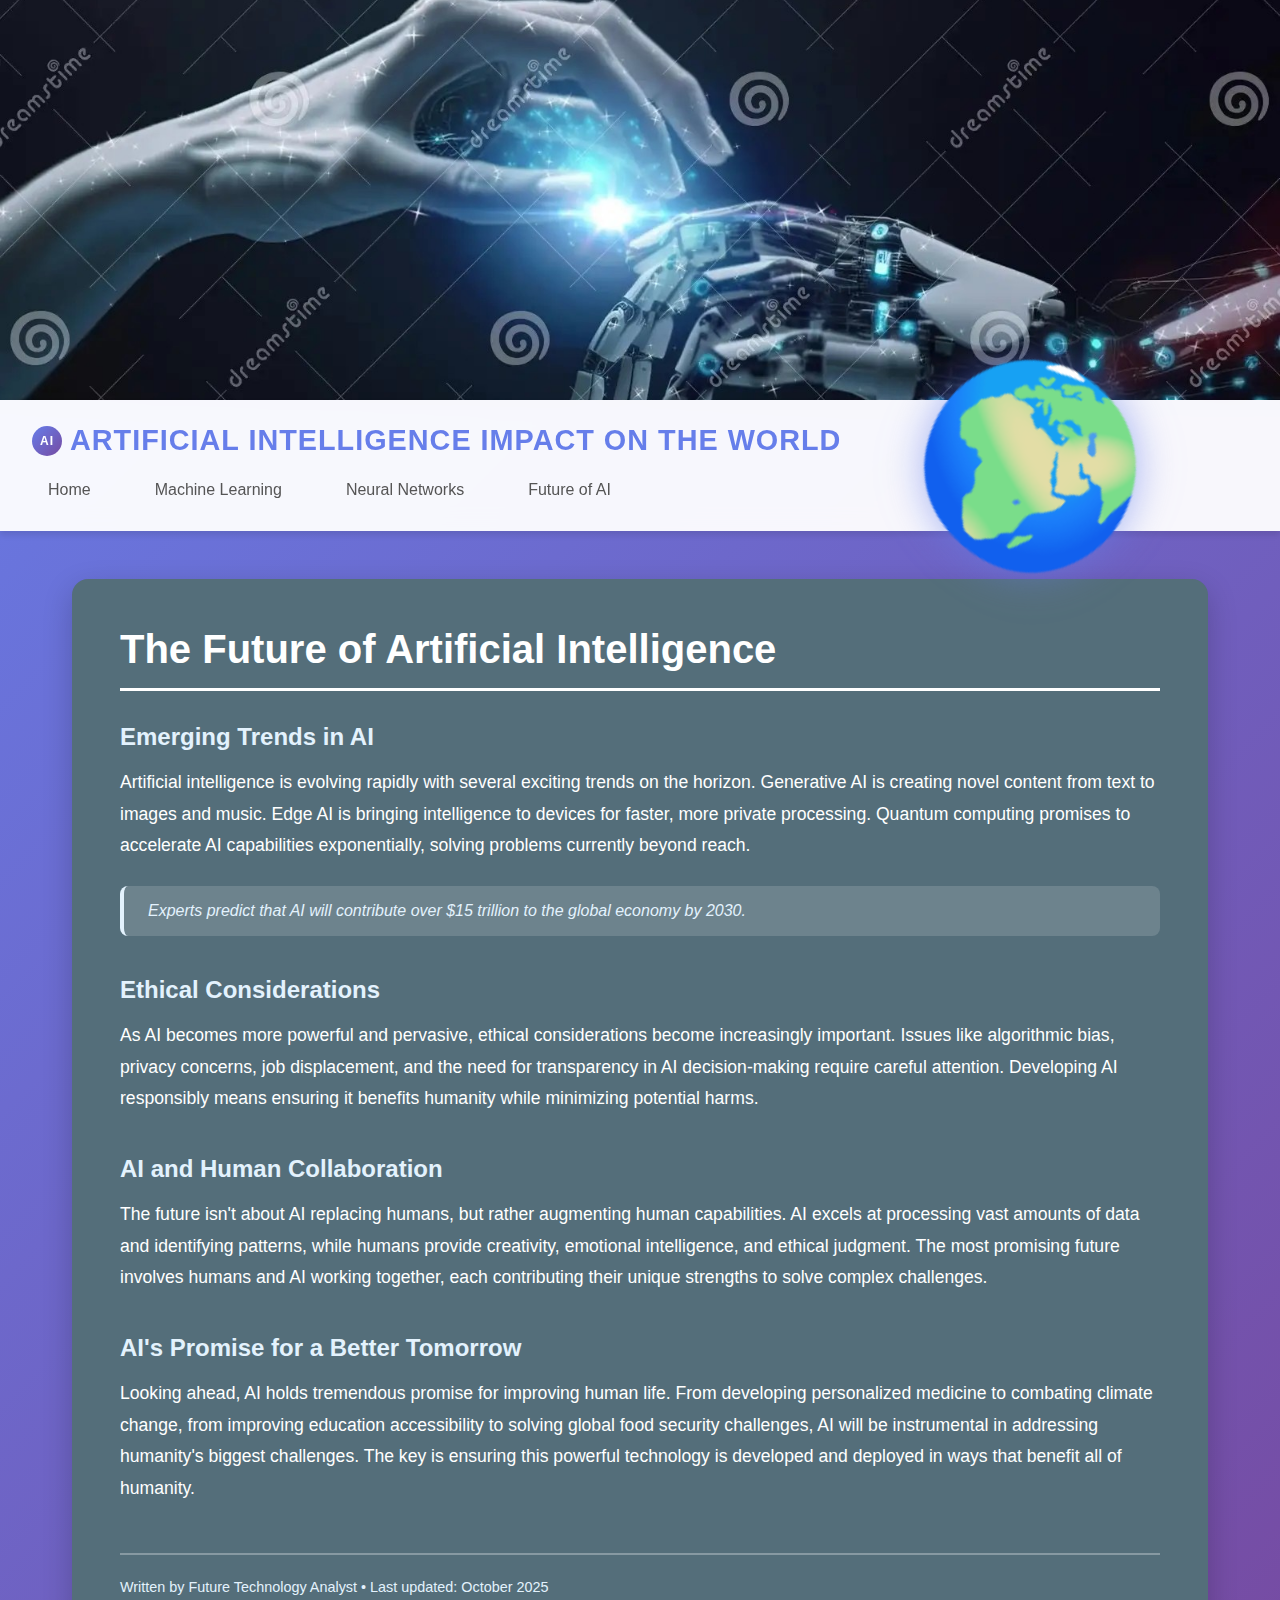
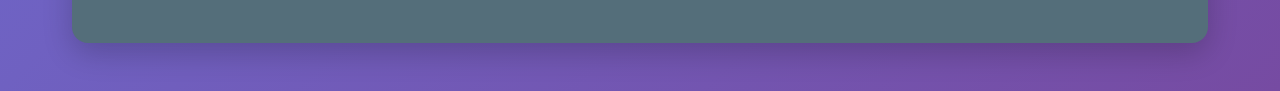
<file: AI.PAGE.HTML>
<!DOCTYPE html>
<html lang="en">
<head>
    <meta charset="UTF-8">
    <meta name="viewport" content="width=device-width, initial-scale=1.0">
    <title>Future of AI - AI Helping People</title>
    <link rel="stylesheet" href="css.css">
     
</head>
<body>
    
    <div class="hero-image-top">
        <img src="concept-ai-helping-people-concept-ai.jpg" alt="AI Helping People" />
    </div>
    <header>
        <h1><span class="ai-icon"></span> Artificial Intelligence Impact On The World</h1>
        <nav>
            <ol>
                <li><a href="index.html"target="_blank">Home</a></li>
                <li><a href="machine-learning.html" target="_blank">Machine Learning</a></li>
                <li><a href="neural-networks.html" target="_blank">Neural Networks</a></li>
                <li><a href="ai-future.html" target="_blank">Future of AI</a></li>
            </ol>
        </nav>
    </header>

    <main>
        <article class="active">
            <h2>The Future of Artificial Intelligence</h2>
            <section>
                <h3>Emerging Trends in AI</h3>
                <p>Artificial intelligence is evolving rapidly with several exciting trends on the horizon. Generative AI is creating novel content from text to images and music. Edge AI is bringing intelligence to devices for faster, more private processing. Quantum computing promises to accelerate AI capabilities exponentially, solving problems currently beyond reach.</p>
                <aside>Experts predict that AI will contribute over $15 trillion to the global economy by 2030.</aside>
            </section>
            <section>
                <h3>Ethical Considerations</h3>
                <p>As AI becomes more powerful and pervasive, ethical considerations become increasingly important. Issues like algorithmic bias, privacy concerns, job displacement, and the need for transparency in AI decision-making require careful attention. Developing AI responsibly means ensuring it benefits humanity while minimizing potential harms.</p>
            </section>
            <section>
                <h3>AI and Human Collaboration</h3>
                <p>The future isn't about AI replacing humans, but rather augmenting human capabilities. AI excels at processing vast amounts of data and identifying patterns, while humans provide creativity, emotional intelligence, and ethical judgment. The most promising future involves humans and AI working together, each contributing their unique strengths to solve complex challenges.</p>
            </section>
            <section>
                <h3>AI's Promise for a Better Tomorrow</h3>
                <p>Looking ahead, AI holds tremendous promise for improving human life. From developing personalized medicine to combating climate change, from improving education accessibility to solving global food security challenges, AI will be instrumental in addressing humanity's biggest challenges. The key is ensuring this powerful technology is developed and deployed in ways that benefit all of humanity.</p>
            </section>
            <footer>Written by Future Technology Analyst • Last updated: October 2025</footer>
        </article>
    </main>
    <script src="script.js"></script>
</body>
</html>
</file>
<file: css.css>
* {
    margin: 0;
    padding: 0;
    box-sizing: border-box;
}

body {
    font-family: 'Segoe UI', Tahoma, Geneva, Verdana, sans-serif;
    background: linear-gradient(135deg, #667eea 0%, #764ba2 100%);
    min-height: 100vh;
    color: #333;
}

.hero-image-top {
    width: 100%;
    height: 400px;
    overflow: hidden;
    margin: 0;
    padding: 0;
}

.hero-image-top img {
    width: 100%;
    height: 100%;
    object-fit: cover;
    object-position: center;
    display: block;
}

header {
    background: rgba(255, 255, 255, 0.95);
    backdrop-filter: blur(10px);
    box-shadow: 0 4px 6px rgba(0, 0, 0, 0.1);
    position: relative;
    top: 0;
    z-index: 1000;
    padding: 1.5rem 2rem;
}

header h1 {
    color: #667eea;
    font-size: 1.8rem;
    margin-bottom: 1rem;
    display: flex;
    align-items: center;
    gap: 0.5rem;
    text-transform: uppercase;
    letter-spacing: 1px;
}

nav ol {
    list-style: none;
    display: flex;
    gap: 2rem;
    flex-wrap: wrap;
}

nav li a {
    text-decoration: none;
    color: #555;
    font-weight: 500;
    padding: 0.5rem 1rem;
    border-radius: 8px;
    transition: all 0.3s ease;
    display: block;
}

nav li a:hover {
    background: #667eea;
    color: white;
    transform: translateY(-2px);
}

main {
    max-width: 1200px;
    margin: 3rem auto;
    padding: 0 2rem;
}

article {
    background: #546e7a;
    border-radius: 16px;
    padding: 3rem;
    margin-bottom: 2rem;
    box-shadow: 0 10px 30px rgba(0, 0, 0, 0.2);
    display: none;
    animation: fadeIn 0.5s ease;
}

article.active {
    display: block;
}

@keyframes fadeIn {
    from {
        opacity: 0;
        transform: translateY(20px);
    }
    to {
        opacity: 1;
        transform: translateY(0);
    }
}

article h2 {
    color: #ffffff;
    font-size: 2.5rem;
    margin-bottom: 2rem;
    border-bottom: 3px solid #ffffff;
    padding-bottom: 1rem;
}

section {
    margin-bottom: 2.5rem;
}

section h3 {
    color: #e3f2fd;
    font-size: 1.5rem;
    margin-bottom: 1rem;
}

section p {
    line-height: 1.8;
    color: #ffffff;
    margin-bottom: 1rem;
    font-size: 1.1rem;
}

aside {
    background: rgba(255, 255, 255, 0.15);
    border-left: 4px solid #e3f2fd;
    padding: 1rem 1.5rem;
    margin: 1.5rem 0;
    border-radius: 8px;
    font-style: italic;
    color: #e3f2fd;
}

footer {
    margin-top: 3rem;
    padding-top: 1.5rem;
    border-top: 2px solid rgba(255, 255, 255, 0.3);
    color: #e3f2fd;
    font-size: 0.9rem;
}

.ai-icon {
    display: inline-block;
    width: 30px;
    height: 30px;
    background: linear-gradient(135deg, #667eea, #764ba2);
    border-radius: 50%;
    position: relative;
}

.ai-icon::before {
    content: "AI";
    position: absolute;
    top: 50%;
    left: 50%;
    transform: translate(-50%, -50%);
    color: white;
    font-size: 12px;
    font-weight: bold;
}

.hero-image {
    width: 100%;
    margin: -3rem -3rem 2rem -3rem;
    border-radius: 16px 16px 0 0;
    overflow: hidden;
    display: none;
}

.hero-image img {
    width: 100%;
    height: 400px;
    object-fit: cover;
    display: block;
}

.explore-btn {
    background: linear-gradient(135deg, #667eea, #764ba2);
    color: white;
    border: none;
    padding: 1rem 2rem;
    font-size: 1.1rem;
    font-weight: 600;
    border-radius: 8px;
    cursor: pointer;
    margin-top: 1.5rem;
    transition: all 0.3s ease;
    box-shadow: 0 4px 15px rgba(102, 126, 234, 0.4);
}

.explore-btn:hover {
    transform: translateY(-2px);
    box-shadow: 0 6px 20px rgba(102, 126, 234, 0.6);
}
</file>
